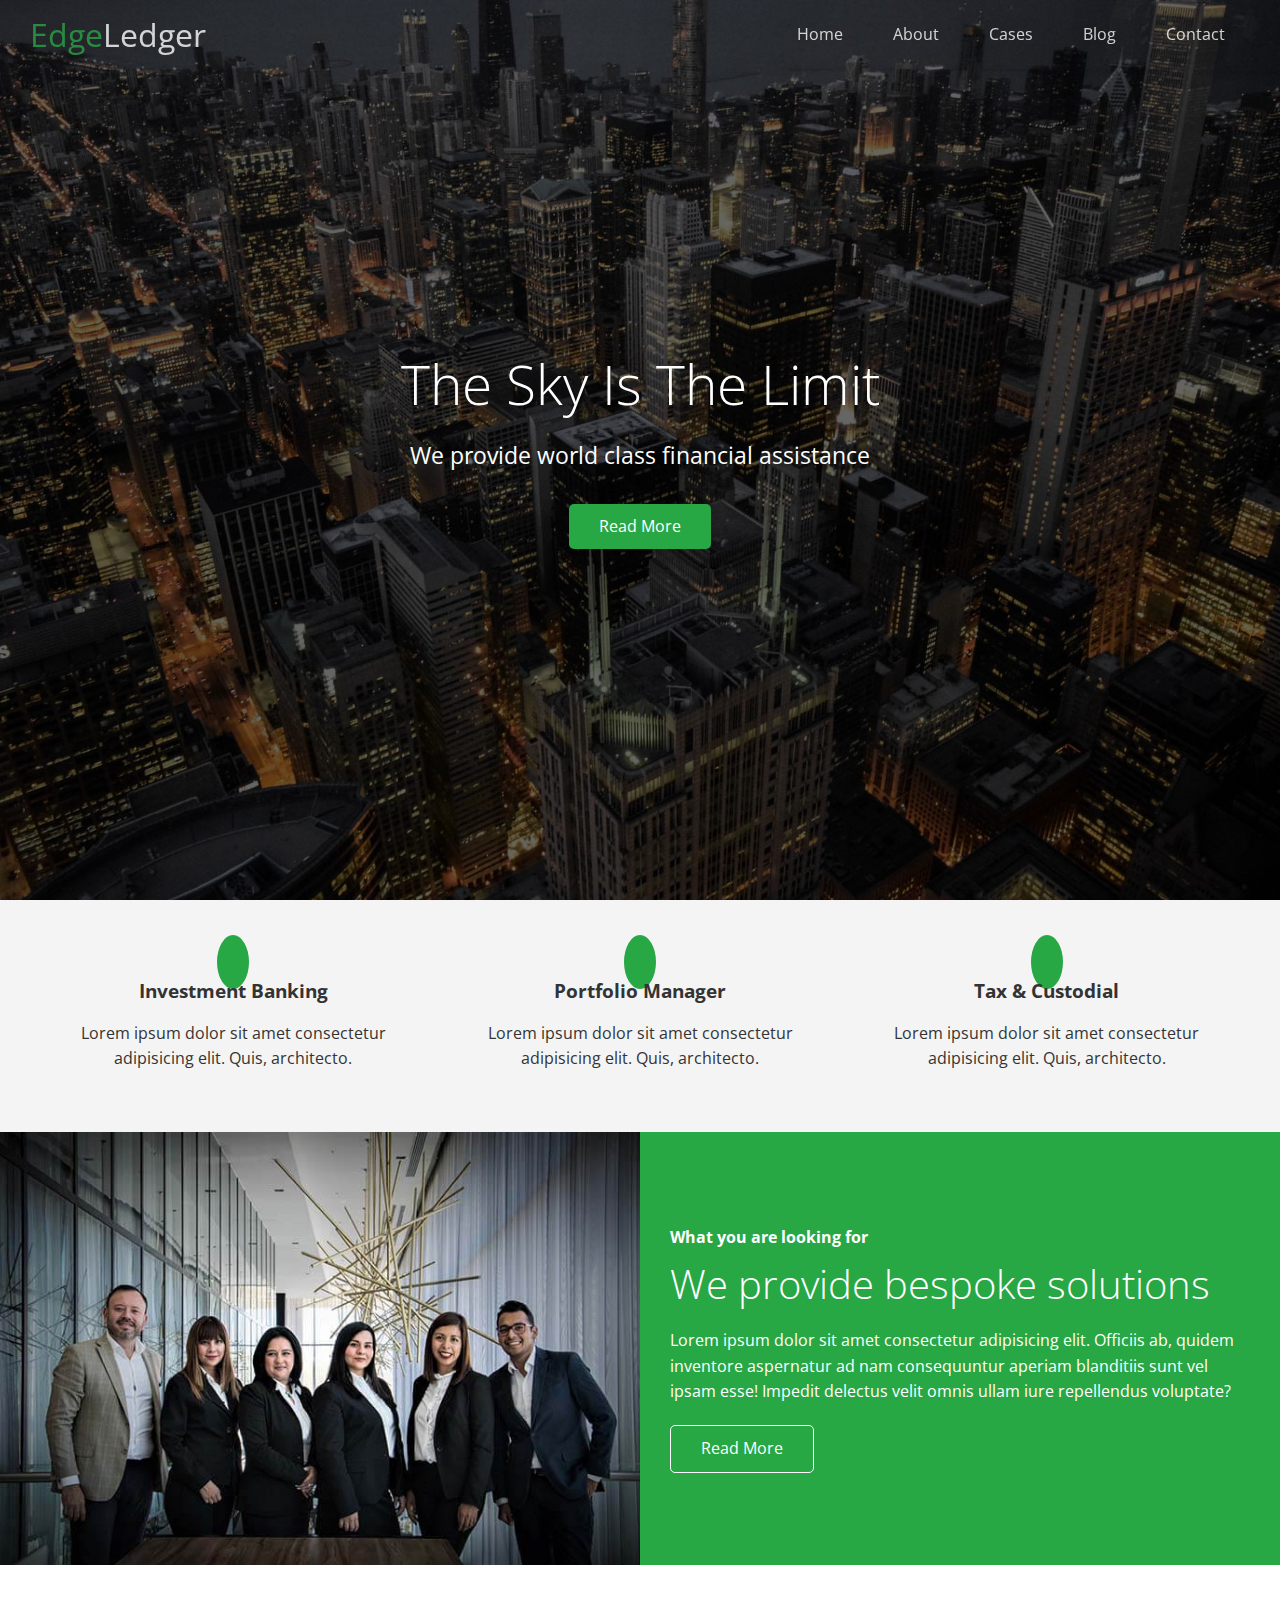
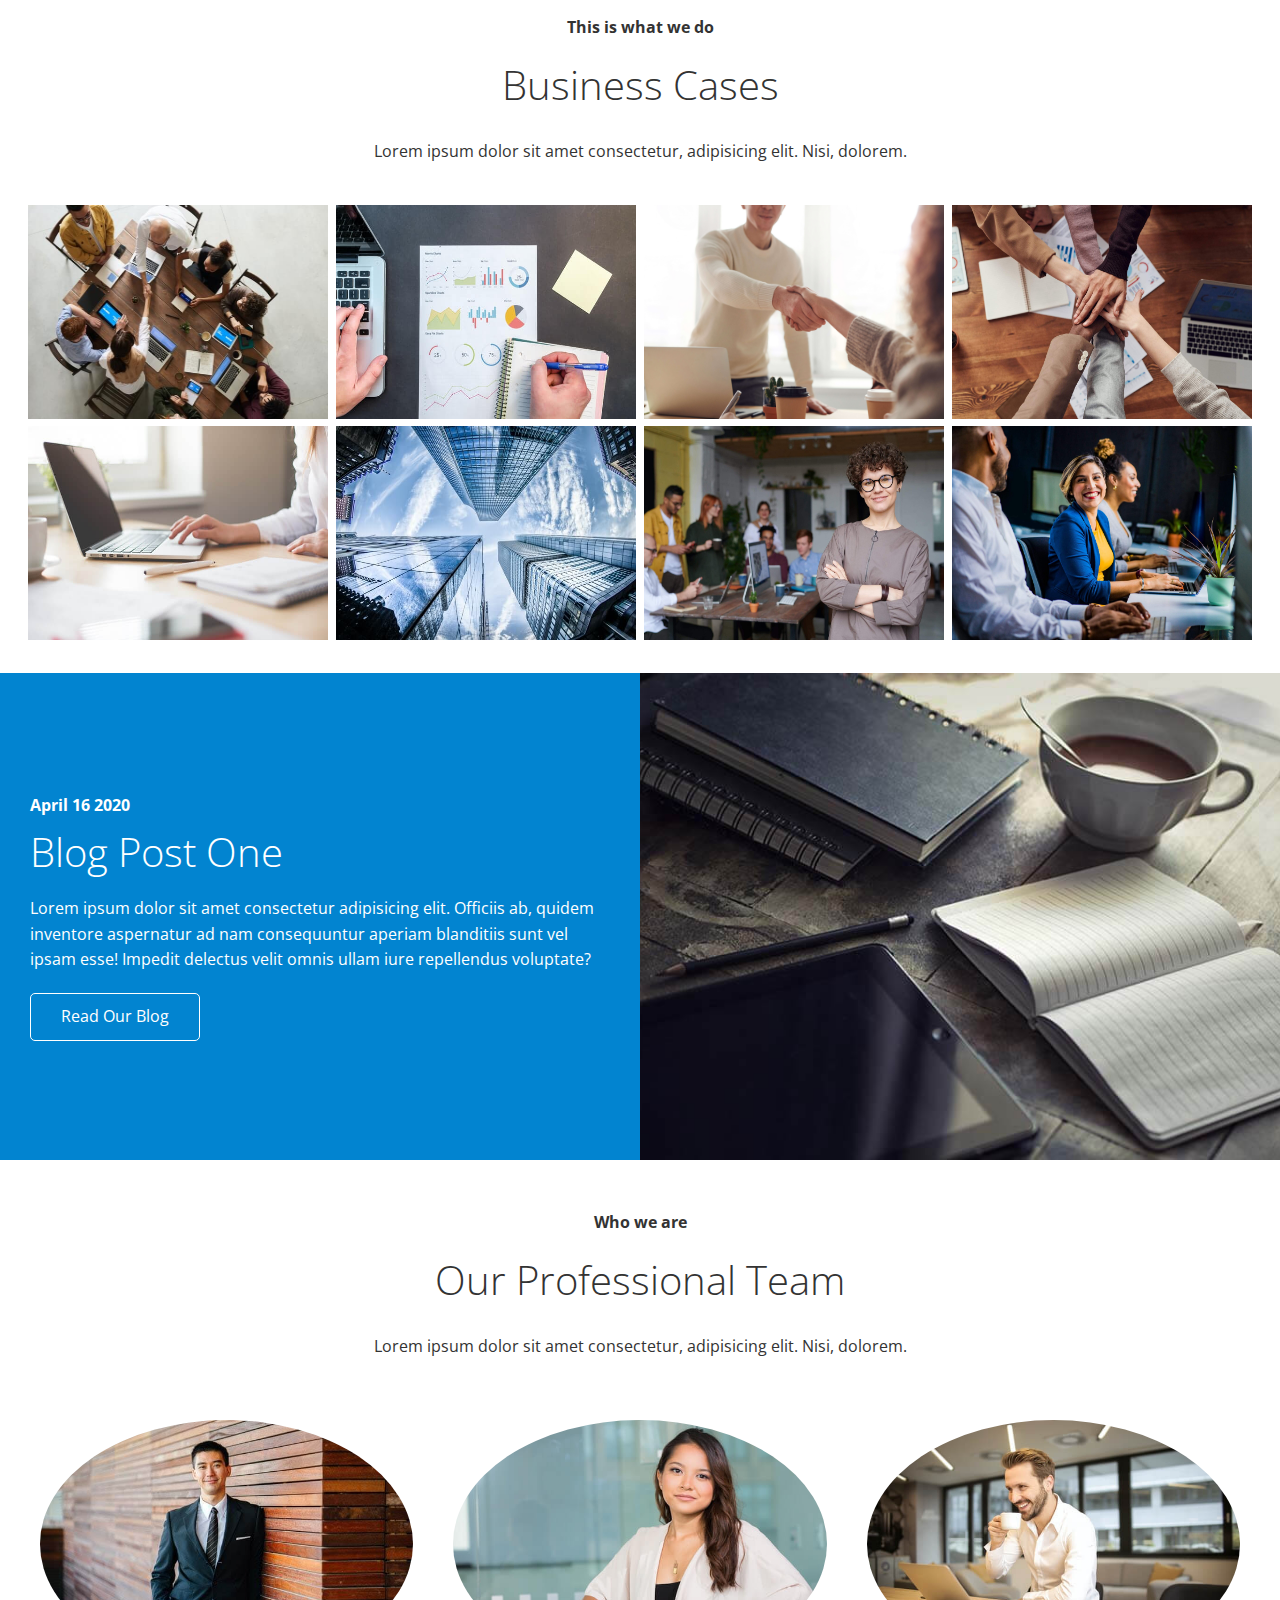
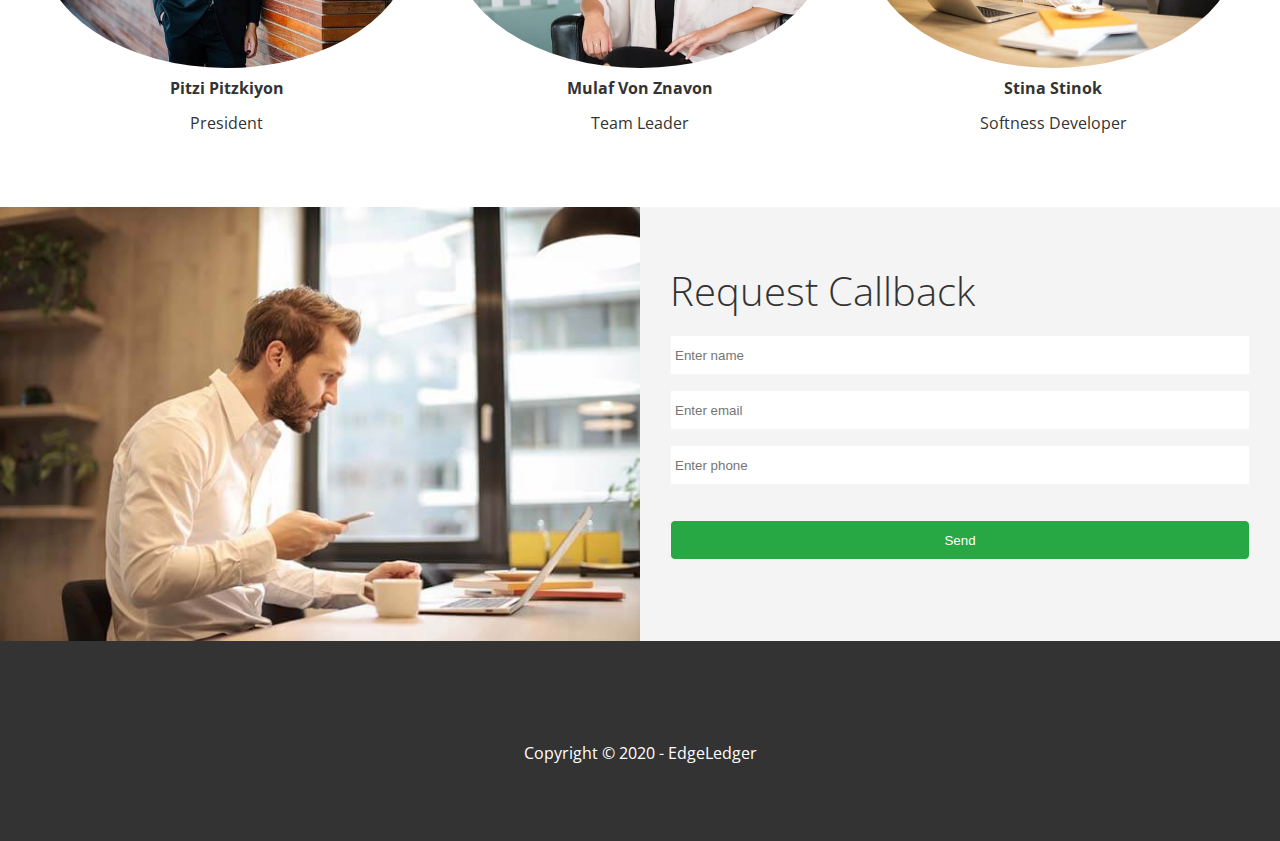
<file: index.html>
<!DOCTYPE html>
<html lang="en">

<head>
  <meta charset="UTF-8" />
  <meta http-equiv="X-UA-Compatible" content="IE=edge" />
  <meta name="viewport" content="width=device-width, initial-scale=1.0" />
  <link rel="shortcut icon" type="image/x-icon" href="favicon.ico">
  <link rel="stylesheet" href="https://cdnjs.cloudflare.com/ajax/libs/font-awesome/6.2.0/css/all.min.css"
    integrity="sha512-xh6O/CkQoPOWDdYTDqeRdPCVd1SpvCA9XXcUnZS2FmJNp1coAFzvtCN9BmamE+4aHK8yyUHUSCcJHgXloTyT2A=="
    crossorigin="anonymous" referrerpolicy="no-referrer" />
  <link rel="stylesheet" href="css/lightbox.min.css" />
  <link rel="stylesheet" href="css/utilities.css" />
  <link rel="stylesheet" href="css/style.css" />

  <title>Welcome To Edgeledger</title>
</head>

<body id="home">
  <header class="hero">
    <div id="navbar" class="navbar top">
      <h1 class="logo">
        <span class="text-primary"><i class="fas fa-book-open"></i> Edge</span>Ledger
      </h1>
      <nav>
        <ul>
          <li><a href="#home">Home</a></li>
          <li><a href="#about">About</a></li>
          <li><a href="#cases">Cases</a></li>
          <li><a href="#blog">Blog</a></li>
          <li><a href="#contact">Contact</a></li>
        </ul>
      </nav>
    </div>
    <div class="content">
      <h1>The Sky Is The Limit</h1>
      <p>We provide world class financial assistance</p>
      <a href="#about" class="btn">
        <i class="fas fa-chevron-right"></i>
        Read More</a>
    </div>
  </header>
  <main>

    <!-- About: Icons  -->

    <section id="about" class="icons bg-light">
      <div class="flex-items">
        <div>
          <i class="fas fa-university fa-2x"></i>
          <div>
            <h3>Investment Banking</h3>
            <p>Lorem ipsum dolor sit amet consectetur adipisicing elit. Quis, architecto.</p>
          </div>
        </div>
        <div>
          <i class="fas fa-book-reader fa-2x"></i>
          <div>
            <h3>Portfolio Manager</h3>
            <p>Lorem ipsum dolor sit amet consectetur adipisicing elit. Quis, architecto.</p>
          </div>
        </div>
        <div>
          <i class="fas fa-pencil-alt fa-2x"></i>
          <div>
            <h3>Tax & Custodial</h3>
            <p>Lorem ipsum dolor sit amet consectetur adipisicing elit. Quis, architecto.</p>
          </div>
        </div>
      </div>
    </section>

    <!-- About: Solution -->
    <section class="solutions flex-columns">
      <div class="row">
        <div class="column">
          <div class="column-1">
            <img src="img/home/people.jpg" alt="">
          </div>
        </div>
        <div class="column">
          <div class="column-2 bg-primary">
            <h4>What you are looking for</h4>
            <h2>We provide bespoke solutions</h2>
            <p>Lorem ipsum dolor sit amet consectetur adipisicing elit. Officiis ab, quidem inventore aspernatur ad nam
              consequuntur aperiam blanditiis sunt vel ipsam esse! Impedit delectus velit omnis ullam iure repellendus
              voluptate?</p>
            <a href="#" class="btn btn-outline">
              <i class="fas fa-chevron-right"></i>
              Read More
            </a>
          </div>
        </div>
      </div>
    </section>

    <!-- Cases -->
    <section id="cases" class="cases flex-grid section-padding">
      <header class="section-header">
        <h4>This is what we do</h4>
        <h2>Business Cases</h2>
        <p>Lorem ipsum dolor sit amet consectetur, adipisicing elit. Nisi, dolorem.</p>
      </header>
      <div class="row">

        <div class="column">
          <a href="img/cases/cases1.jpg" data-lightbox="cases"
            data-title="Lorem ipsum dolor sit amet consectetur, adipisicing elit. Nisi, dolorem.">
            <img src="img/cases/cases1.jpg" alt="">
          </a>
          <a href="img/cases/cases2.jpg" data-lightbox="cases"
            data-title="Lorem ipsum, dolor sit amet consectetur adipisicing elit. Odio, atque.">
            <img src="img/cases/cases2.jpg" alt="">
          </a>
        </div>

        <div class="column">
          <a href="img/cases/cases3.jpg" data-lightbox="cases"
            data-title="Lorem ipsum dolor sit amet consectetur, adipisicing elit. Nisi, dolorem.">
            <img src="img/cases/cases3.jpg" alt="">
          </a>
          <a href="img/cases/cases4.jpg" data-lightbox="cases"
            data-title="Lorem ipsum dolor sit amet consectetur, adipisicing elit. Nisi, dolorem.">
            <img src="img/cases/cases4.jpg" alt="">
          </a>
        </div>

        <div class="column">
          <a href="img/cases/cases5.jpg" data-lightbox="cases"
            data-title="Lorem ipsum dolor sit amet consectetur, adipisicing elit. Nisi, dolorem.">
            <img src="img/cases/cases5.jpg" alt="">
          </a>
          <a href="img/cases/cases6.jpg" data-lightbox="cases"
            data-title="Lorem ipsum, dolor sit amet consectetur adipisicing elit. Odio, atque.">
            <img src="img/cases/cases6.jpg" alt="">
          </a>
        </div>
        <div class="column">

          <a href="img/cases/cases7.jpg" data-lightbox="cases"
            data-title="Lorem ipsum dolor sit amet consectetur, adipisicing elit. Nisi, dolorem.">
            <img src="img/cases/cases7.jpg" alt="">
          </a>
          <a href="img/cases/cases8.jpg" data-lightbox="cases"
            data-title="Lorem ipsum, dolor sit amet consectetur adipisicing elit. Odio, atque.">
            <img src="img/cases/cases8.jpg" alt="">
          </a>
        </div>

      </div>
    </section>

    <!-- Blog -->

    <section id="blog" class="blog flex-columns flex-reverse">
      <div class="row">
        <div class="column">
          <div class="column-1">
            <img src="img/home/blog.jpg" alt="">
          </div>
        </div>
        <div class="column">
          <div class="column-2 bg-secondary">
            <h4>April 16 2020</h4>
            <h2>Blog Post One</h2>
            <p>Lorem ipsum dolor sit amet consectetur adipisicing elit. Officiis ab, quidem inventore aspernatur ad nam
              consequuntur aperiam blanditiis sunt vel ipsam esse! Impedit delectus velit omnis ullam iure repellendus
              voluptate?</p>
            <a href="blog.html" class="btn btn-outline">
              <i class="fas fa-chevron-right"></i>
              Read Our Blog
            </a>
          </div>
        </div>
      </div>
    </section>

    <!-- Team -->

    <section id="team" class="team section-padding">
      <header class="section-header">
        <h4>Who we are</h4>
        <h2>Our Professional Team</h2>
        <p>Lorem ipsum dolor sit amet consectetur, adipisicing elit. Nisi, dolorem.</p>
      </header>
      <div class="flex-items">
        <div>
          <img src="img/team/person1.jpg" alt="">
          <h4>Pitzi Pitzkiyon</h4>
          <p>President</p>
        </div>
        <div>
          <img src="img/team/person2.jpg" alt="">
          <h4>Mulaf Von Znavon</h4>
          <p>Team Leader</p>
        </div>
        <div>
          <img src="img/team/person3.jpg" alt="">
          <h4>Stina Stinok</h4>
          <p>Softness Developer</p>
        </div>
      </div>
    </section>

    <!-- Contact -->

    <section id="contact" class="contact solutions flex-columns">
      <div class="row">
        <div class="column">
          <div class="column-1">
            <img src="img/home/contact.jpg" alt="">
          </div>
        </div>
        <div class="column">
          <div class="column-2 bg-light">
            <h2>Request Callback</h2>
            <form action="process.php" method="POST" class="callback-form">
              <div class="form-control">
                <label for="name"></label>
                <input type="text" name="name" id="name" placeholder="Enter name">
              </div>
              <div class="form-control">
                <label for="email"></label>
                <input type="email" name="email" id="email" placeholder="Enter email">
              </div>
              <div class="form-control">
                <label for="phone"></label>
                <input type="text" name="phone" id="phone" placeholder="Enter phone">
              </div>
              <input type="submit" value="Send" id="submit" class="btn">
            </form>
          </div>
        </div>
      </div>
    </section>
  </main>

  <footer class="footer bg-dark">
    <div class="social">
      <a href="#"><i class="fab fa-facebook fa-2x"></i></a>
      <a href="#"><i class="fab fa-twitter fa-2x"></i></a>
      <a href="#"><i class="fab fa-youtube fa-2x"></i></a>
      <a href="#"><i class="fab fa-linkedin fa-2x"></i></a>
    </div>
    <p>Copyright &copy; 2020 - EdgeLedger</p>
  </footer>

  <script src="https://code.jquery.com/jquery-3.6.1.min.js"
    integrity="sha256-o88AwQnZB+VDvE9tvIXrMQaPlFFSUTR+nldQm1LuPXQ=" crossorigin="anonymous"></script>

  <script src="js/lightbox.min.js"></script>

  <script>
    const navbar = document.getElementById('navbar');

    let scrolled = false;

    window.onscroll = function () {
      if (window.pageYOffset > 100) {
        navbar.classList.remove('top');
        if (!scrolled) {
          navbar.style.transform = 'translateY(-70px)';
        }
        setTimeout(function () {
          navbar.style.transform = 'translateY(0px)';
          scrolled = true;
        }, 200)
      } else {
        navbar.classList.add('top');
        scrolled = false;
      }
    }

    // Smooth Scrolling
    $('#navbar a').on('click', function (e) {
      if (this.hash !== '') {
        e.preventDefault();

        const hash = this.hash;

        $('html, body').animate(
          {
            scrollTop: $(hash).offset().top - 100,
          },
          800
        );
      }
    });
  </script>

</body>

</html>
</file>
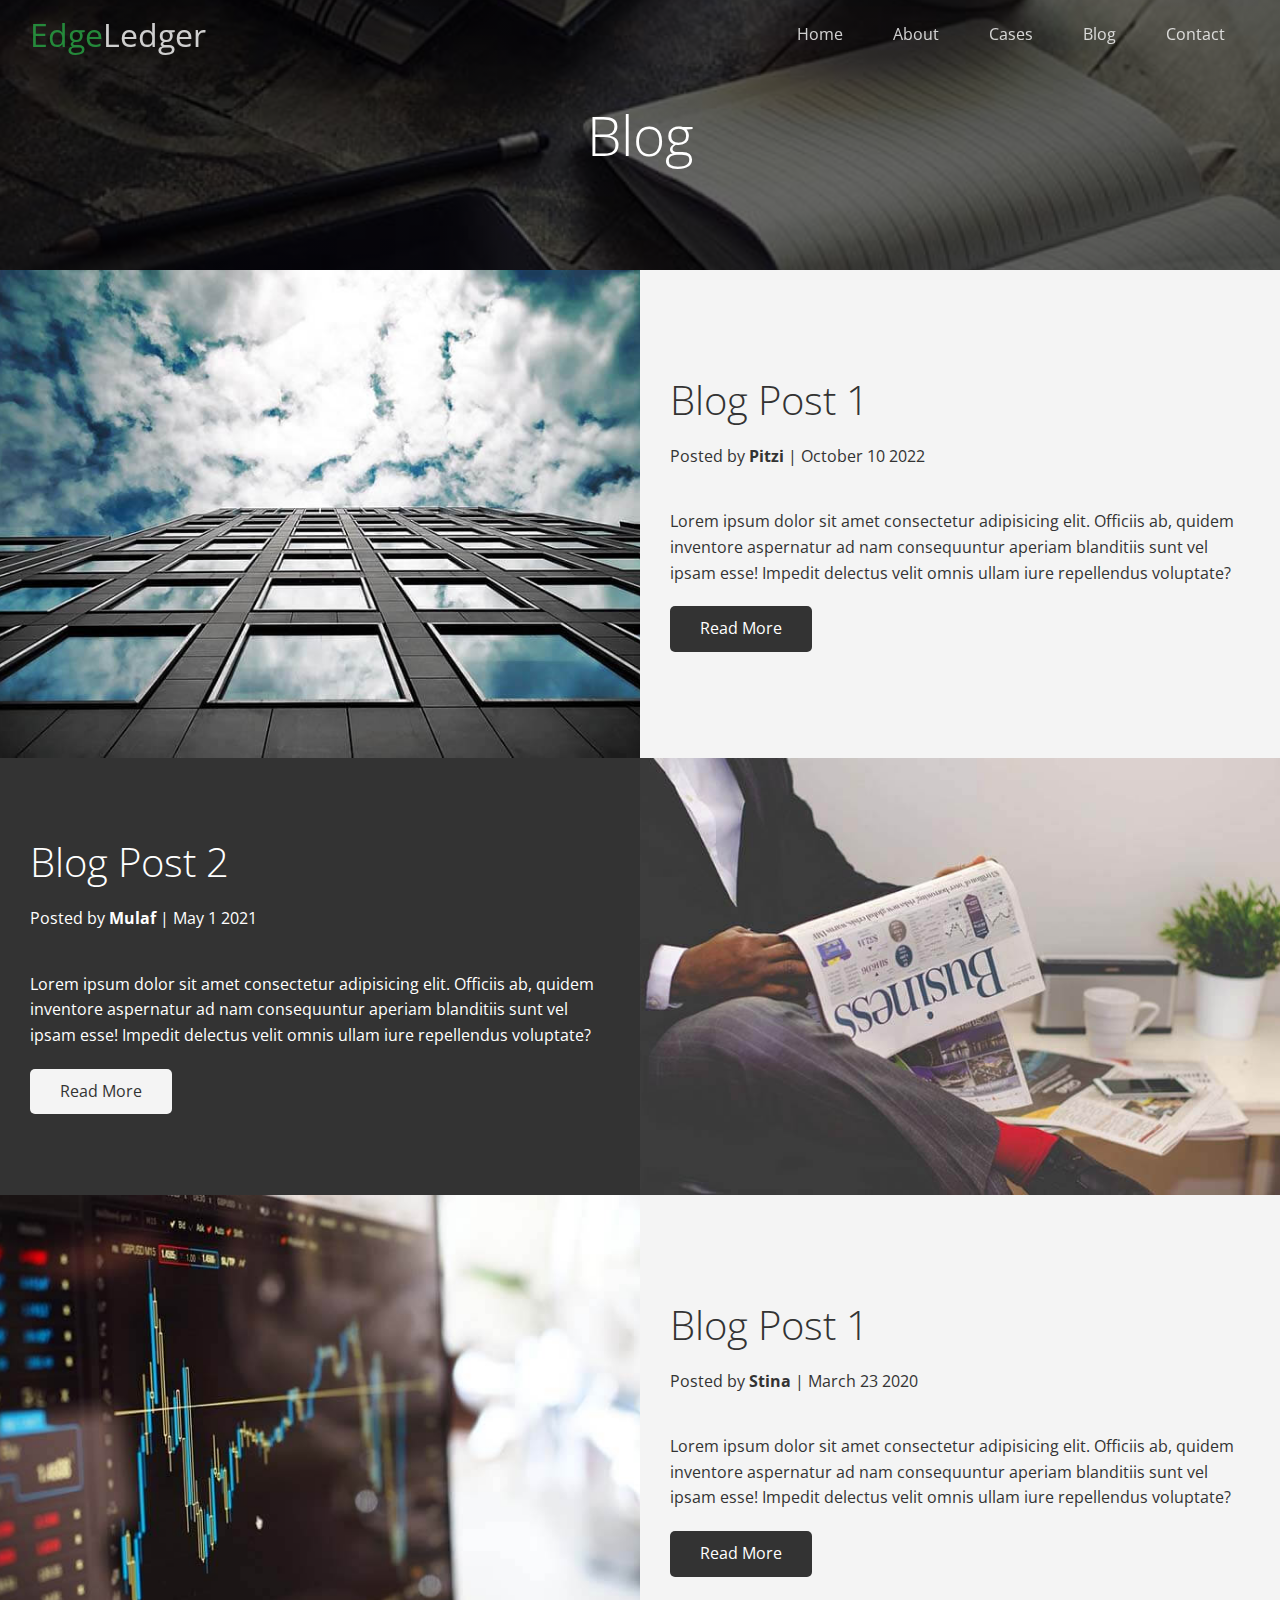
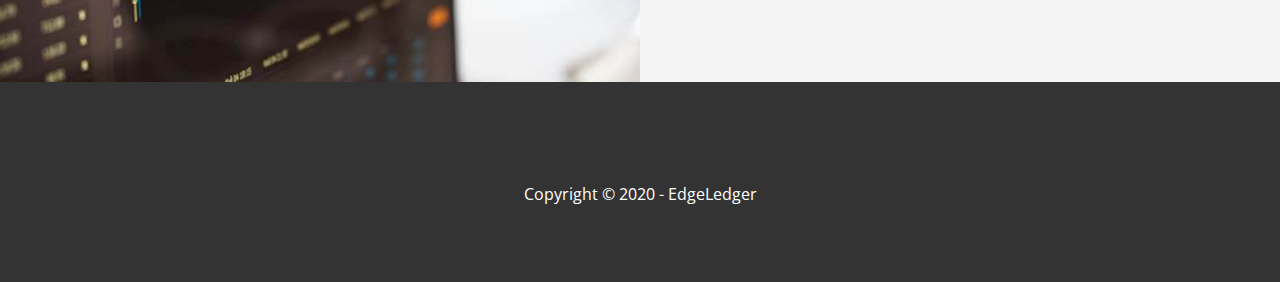
<file: blog.html>
<!DOCTYPE html>
<html lang="en">

<head>
  <meta charset="UTF-8" />
  <meta http-equiv="X-UA-Compatible" content="IE=edge" />
  <meta name="viewport" content="width=device-width, initial-scale=1.0" />
  <link rel="stylesheet" href="https://cdnjs.cloudflare.com/ajax/libs/font-awesome/6.2.0/css/all.min.css"
    integrity="sha512-xh6O/CkQoPOWDdYTDqeRdPCVd1SpvCA9XXcUnZS2FmJNp1coAFzvtCN9BmamE+4aHK8yyUHUSCcJHgXloTyT2A=="
    crossorigin="anonymous" referrerpolicy="no-referrer" />
  <link rel="stylesheet" href="css/utilities.css" />
  <link rel="stylesheet" href="css/style.css" />

  <title>Read Our Blog</title>
</head>

<body id="home">
  <header class="hero blog">
    <div id="navbar" class="navbar top">
      <h1 class="logo">
        <span class="text-primary"><i class="fas fa-book-open"></i> Edge</span>Ledger
      </h1>
      <nav>
        <ul>
          <li><a href="index.html">Home</a></li>
          <li><a href="index.html#about">About</a></li>
          <li><a href="index.html#cases">Cases</a></li>
          <li><a href="index.html#blog">Blog</a></li>
          <li><a href="index.html#contact">Contact</a></li>
        </ul>
      </nav>
    </div>
    <div class="content">
      <h1>Blog</h1>
    </div>
  </header>

  <main>
    <article class="flex-columns">
      <div class="row">
        <div class="column">
          <div class="column-1">
            <img src="img/blog/blog1.jpg" alt="">
          </div>
        </div>
        <div class="column">
          <div class="column-2 bg-light">
            <h2>Blog Post 1</h2>
            <p class="meta">
              <i class="fas fa-user"></i> Posted by <strong>Pitzi</strong> | October 10 2022
            </p>
            <p>Lorem ipsum dolor sit amet consectetur adipisicing elit. Officiis ab, quidem inventore aspernatur ad nam
              consequuntur aperiam blanditiis sunt vel ipsam esse! Impedit delectus velit omnis ullam iure repellendus
              voluptate?</p>
            <a href="post.html" class="btn btn-dark">
              <i class="fas fa-chevron-right"></i>
              Read More
            </a>
          </div>
        </div>
      </div>
    </article>

    <article class="flex-columns flex-reverse">
      <div class="row">
        <div class="column">
          <div class="column-1">
            <img src="img/blog/blog2.jpg" alt="">
          </div>
        </div>
        <div class="column">
          <div class="column-2 bg-dark">
            <h2>Blog Post 2</h2>
            <p class="meta">
              <i class="fas fa-user"></i> Posted by <strong>Mulaf</strong> | May 1 2021
            </p>
            <p>Lorem ipsum dolor sit amet consectetur adipisicing elit. Officiis ab, quidem inventore aspernatur ad nam
              consequuntur aperiam blanditiis sunt vel ipsam esse! Impedit delectus velit omnis ullam iure repellendus
              voluptate?</p>
            <a href="post.html" class="btn btn-light">
              <i class="fas fa-chevron-right"></i>
              Read More
            </a>
          </div>
        </div>
      </div>
    </article>

    <article class="flex-columns">
      <div class="row">
        <div class="column">
          <div class="column-1">
            <img src="img/blog/blog3.jpg" alt="">
          </div>
        </div>
        <div class="column">
          <div class="column-2 bg-light">
            <h2>Blog Post 1</h2>
            <p class="meta">
              <i class="fas fa-user"></i> Posted by <strong>Stina</strong> | March 23 2020
            </p>
            <p>Lorem ipsum dolor sit amet consectetur adipisicing elit. Officiis ab, quidem inventore aspernatur ad nam
              consequuntur aperiam blanditiis sunt vel ipsam esse! Impedit delectus velit omnis ullam iure repellendus
              voluptate?</p>
            <a href="post.html" class="btn btn-dark">
              <i class="fas fa-chevron-right"></i>
              Read More
            </a>
          </div>
        </div>
      </div>
    </article>

  </main>

  <footer class="footer bg-dark">
    <div class="social">
      <a href="#"><i class="fab fa-facebook fa-2x"></i></a>
      <a href="#"><i class="fab fa-twitter fa-2x"></i></a>
      <a href="#"><i class="fab fa-youtube fa-2x"></i></a>
      <a href="#"><i class="fab fa-linkedin fa-2x"></i></a>
    </div>
    <p>Copyright &copy; 2020 - EdgeLedger</p>
  </footer>

  <script>
    const navbar = document.getElementById('navbar');

    let scrolled = false;

    window.onscroll = function () {
      if (window.pageYOffset > 100) {
        navbar.classList.remove('top');
        if (!scrolled) {
          navbar.style.transform = 'translateY(-70px)';
        }
        setTimeout(function () {
          navbar.style.transform = 'translateY(0px)';
          scrolled = true;
        }, 200)
      } else {
        navbar.classList.add('top');
        scrolled = false;
      }
    }
  </script>

</body>

</html>
</file>
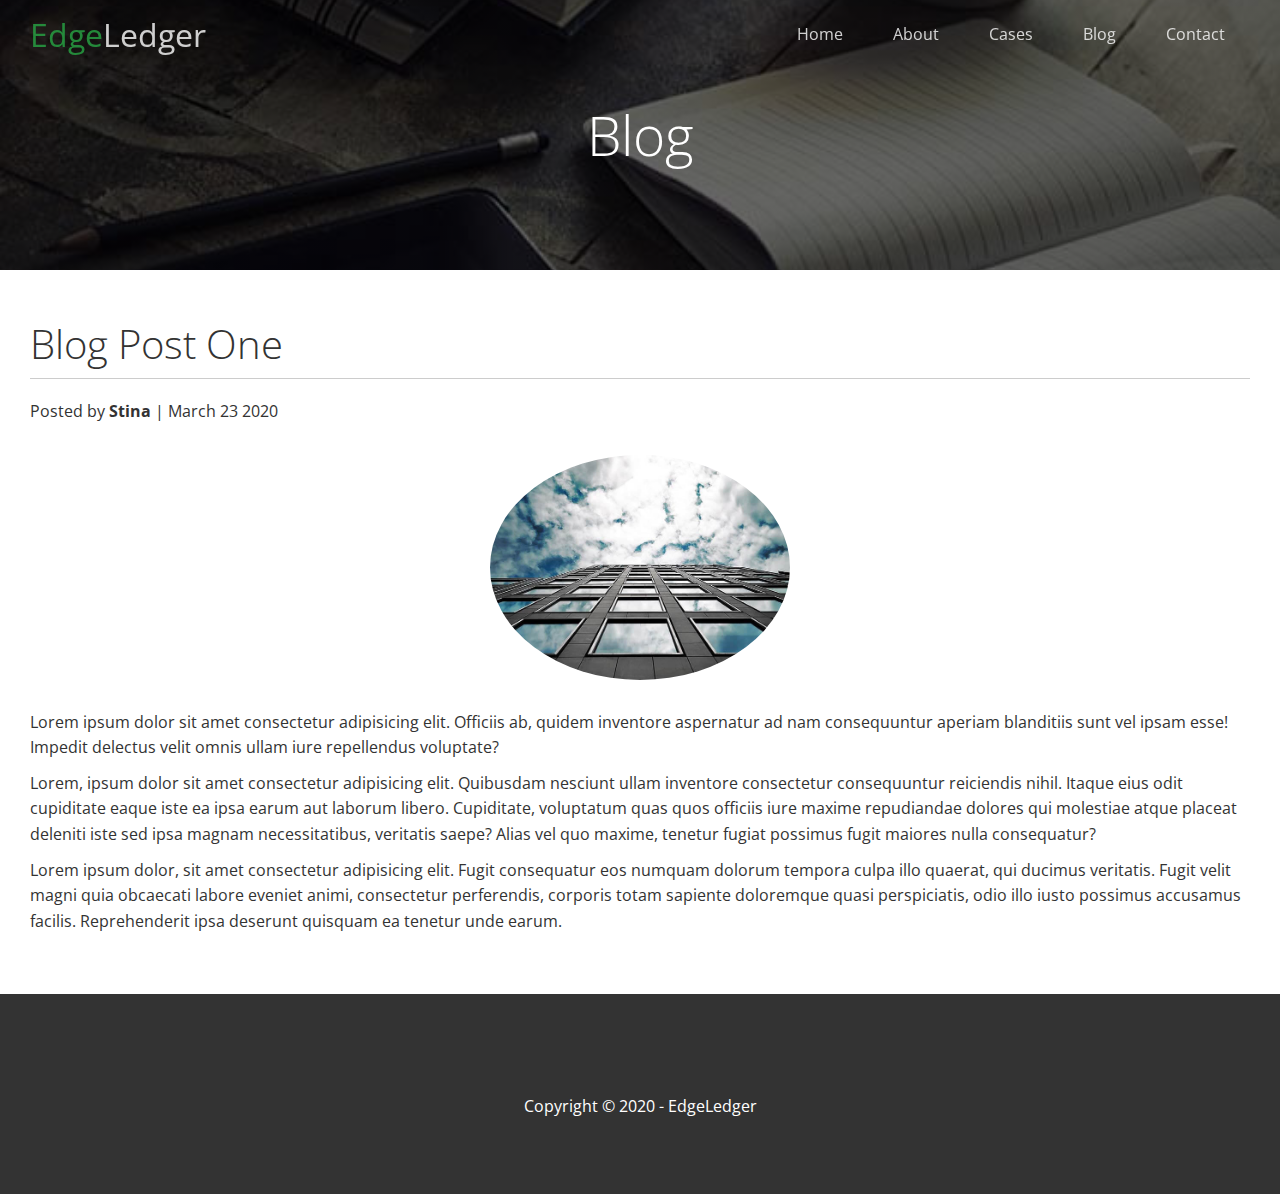
<file: post.html>
<!DOCTYPE html>
<html lang="en">

<head>
  <meta charset="UTF-8" />
  <meta http-equiv="X-UA-Compatible" content="IE=edge" />
  <meta name="viewport" content="width=device-width, initial-scale=1.0" />
  <link rel="stylesheet" href="https://cdnjs.cloudflare.com/ajax/libs/font-awesome/6.2.0/css/all.min.css"
    integrity="sha512-xh6O/CkQoPOWDdYTDqeRdPCVd1SpvCA9XXcUnZS2FmJNp1coAFzvtCN9BmamE+4aHK8yyUHUSCcJHgXloTyT2A=="
    crossorigin="anonymous" referrerpolicy="no-referrer" />
  <link rel="stylesheet" href="css/utilities.css" />
  <link rel="stylesheet" href="css/style.css" />

  <title>Read Our Blog</title>
</head>

<body id="home">
  <header class="hero blog">
    <div id="navbar" class="navbar top">
      <h1 class="logo">
        <span class="text-primary"><i class="fas fa-book-open"></i> Edge</span>Ledger
      </h1>
      <nav>
        <ul>
          <li><a href="index.html">Home</a></li>
          <li><a href="index.html#about">About</a></li>
          <li><a href="index.html#cases">Cases</a></li>
          <li><a href="index.html#blog">Blog</a></li>
          <li><a href="index.html#contact">Contact</a></li>
        </ul>
      </nav>
    </div>
    <div class="content">
      <h1>Blog</h1>
    </div>
  </header>

  <main>
    <section class="post">
      <h2>Blog Post One</h2>
      <p class="meta">
        <i class="fas fa-user"></i> Posted by <strong>Stina</strong> | March 23 2020
      </p>
      <img src="img/blog/blog1.jpg" alt="">
      <p>Lorem ipsum dolor sit amet consectetur adipisicing elit. Officiis ab, quidem inventore aspernatur ad nam
        consequuntur aperiam blanditiis sunt vel ipsam esse! Impedit delectus velit omnis ullam iure repellendus
        voluptate?</p>
      <p>Lorem, ipsum dolor sit amet consectetur adipisicing elit. Quibusdam nesciunt ullam inventore consectetur
        consequuntur reiciendis nihil. Itaque eius odit cupiditate eaque iste ea ipsa earum aut laborum libero.
        Cupiditate, voluptatum quas quos officiis iure maxime repudiandae dolores qui molestiae atque placeat deleniti
        iste sed ipsa magnam necessitatibus, veritatis saepe? Alias vel quo maxime, tenetur fugiat possimus fugit
        maiores nulla consequatur?</p>
      <p>Lorem ipsum dolor, sit amet consectetur adipisicing elit. Fugit consequatur eos numquam dolorum tempora culpa
        illo quaerat, qui ducimus veritatis. Fugit velit magni quia obcaecati labore eveniet animi, consectetur
        perferendis, corporis totam sapiente doloremque quasi perspiciatis, odio illo iusto possimus accusamus facilis.
        Reprehenderit ipsa deserunt quisquam ea tenetur unde earum.</p>
    </section>
  </main>

  <footer class="footer bg-dark">
    <div class="social">
      <a href="#"><i class="fab fa-facebook fa-2x"></i></a>
      <a href="#"><i class="fab fa-twitter fa-2x"></i></a>
      <a href="#"><i class="fab fa-youtube fa-2x"></i></a>
      <a href="#"><i class="fab fa-linkedin fa-2x"></i></a>
    </div>
    <p>Copyright &copy; 2020 - EdgeLedger</p>
  </footer>

  <script>
    const navbar = document.getElementById('navbar');

    let scrolled = false;

    window.onscroll = function () {
      if (window.pageYOffset > 100) {
        navbar.classList.remove('top');
        if (!scrolled) {
          navbar.style.transform = 'translateY(-70px)';
        }
        setTimeout(function () {
          navbar.style.transform = 'translateY(0px)';
          scrolled = true;
        }, 200)
      } else {
        navbar.classList.add('top');
        scrolled = false;
      }
    }
  </script>
</body>

</html>
</file>
<file: css/utilities.css>
/* Text colours */

.text-primary {
  color: #28a745;
}

.text-secondary {
  color: #0284d0;
}

/* Button */

.btn {
  cursor: pointer;
  display: inline-block;
  padding: 10px 30px;
  color: #fff;
  background-color: #28a745;
  border: none;
  border-radius: 5px;
}

.btn:hover {
  opacity: 0.9;
}

.btn-primary,
.bg-primary {
  background: #28a745;
  color: #fff;
}

.btn-secondary,
.bg-secondary {
  background: #0284d0;
  color: #fff;
}

.btn-dark,
.bg-dark {
  background: #333;
  color: #fff;
}

.btn-light,
.bg-light {
  background: #f4f4f4;
  color: #333;
}

.btn-outline {
  background: transparent;
  border: 1px solid #fff;
}

/* Flex items */

.flex-items {
  display: flex;
  text-align: center;
  justify-content: center;
  text-align: center;
  height: 100%;
}

.flex-items > div {
  padding: 20px;
}

/* Flex columns */

.flex-columns.flex-reverse .row {
  flex-direction: row-reverse;
}

.flex-columns .row {
  display: flex;
  flex-direction: row;
  flex-wrap: wrap;
  width: 100%;
}

.flex-columns .column {
  display: flex;
  flex-direction: column;
  flex-basis: 100%;
  flex: 1;
}

.flex-columns .column .column-1,
.flex-columns .column .column-2 {
  height: 100%;
}

.flex-columns img {
  width: 100%;
  height: 100%;
  object-fit: cover;
}

.flex-columns .column-2 {
  display: flex;
  flex-direction: column;
  align-items: flex-start;
  justify-content: center;
  padding: 30px;
}

.flex-columns h2 {
  font-size: 40px;
  font-weight: 100;
}

.flex-columns h4 {
  margin-bottom: 10px;
}

.flex-columns p {
  margin: 20px 0;
}

/* Section header */

.section-header {
  padding: 30px;
  display: flex;
  flex-direction: column;
  align-items: center;
  justify-content: center;
  text-align: center;
}

.section-header h2 {
  font-size: 40px;
  margin: 20px 0;
}

.section-padding {
  padding: 20px 20px 40px;
}

/* Flex grid */
.flex-grid .row {
  display: flex;
  flex-wrap: wrap;
  padding: 0 4px;
}

.flex-grid .column {
  flex: 25%;
  max-width: 25%;
  padding: 0 4px;
}

.flex-grid .column img {
  height: 50%;
}
</file>
<file: css/style.css>
@import url('https://fonts.googleapis.com/css2?family=Open+Sans:wght@300;400&display=swap');

* {
  box-sizing: border-box;
  padding: 0;
  margin: 0;
}

body {
  font-family: 'Open Sans', sans-serif;
  background: #fff;
  color: #333;
  line-height: 1.6;
}

ul {
  list-style: none;
}

a {
  color: #333;
  text-decoration: none;
}

h1,
h2 {
  font-weight: 300;
  line-height: 1.2;
}

p {
  margin: 10px 0;
}

img {
  width: 100%;
}

/* Navbar */

.navbar {
  display: flex;
  align-items: center;
  justify-content: space-between;
  background-color: #333;
  color: #fff;
  opacity: 0.8;
  width: 100%;
  height: 70px;
  position: fixed;
  top: 0px;
  padding: 0 30px;
  transition: 0.5s;
}

.navbar.top {
  background: transparent;
}

.navbar a {
  color: #fff;
  padding: 10px 20px;
  margin: 0 5px;
}

.navbar a:hover {
  border-bottom: #28a745 2px solid;
}

ul {
  display: flex;
}

.navbar .logo {
  font-weight: 400;
}

/* Header */

.hero {
  background: linear-gradient(rgba(0, 0, 0, 0.6), rgba(0, 0, 0, 0.6)),
    url('../img/home/showcase.jpg') no-repeat center center/cover;
  height: 100vh;
  color: #fff;
}

.hero .content {
  display: flex;
  flex-direction: column;
  align-items: center;
  justify-content: center;
  text-align: center;
  height: 100%;
  padding: 0 20px;
}

.hero .content h1 {
  font-size: 55px;
}

.hero .content p {
  font-size: 23px;
  max-width: 600px;
  margin: 20px 0 30px;
}

/* .hero::before {
  content: '';
  position: absolute;
  top: 0;
  left: 0;
  width: 100%;
  height: 100%;
  background: rgba(0, 0, 0, 0.6);
}

.hero * {
  z-index: 10;
} */

.hero.blog {
  background: linear-gradient(rgba(0, 0, 0, 0.6), rgba(0, 0, 0, 0.6)),
    url(../img/home/blog.jpg) no-repeat center center/cover;
  height: 30vh;
}

/* Icons */

.icons {
  padding: 30px;
}

.icons h3 {
  font-weight: bold;
  margin-bottom: 15px;
}

.icons i {
  background-color: #28a745;
  color: #fff;
  padding: 1rem;
  border-radius: 50%;
  margin-bottom: 15px;
}

.cases img:hover {
  opacity: 0.7;
}

.team img {
  border-radius: 50%;
}

/* Callback form */

.callback-form {
  width: 100%;
  padding: 20px 0;
}

.callback-form .label {
  display: block;
  margin-bottom: 5px;
}

.callback-form .form-control {
  margin-bottom: 15px;
}

.callback-form input {
  width: 100%;
  padding: 4px;
  height: 40px;
  border: #f5f5f5 1px solid;
}

.callback-form input:focus {
  outline-color: #28a745;
}

.callback-form .btn {
  padding: 12px 0;
  margin-top: 20px;
}

/* Post */

.post {
  padding: 50px 30px;
}

.post h2 {
  font-size: 40px;
  margin-bottom: 20px;
  padding-bottom: 10px;
  border-bottom: #ccc solid 1px;
}

.post .meta {
  margin-bottom: 30px;
}

.post img {
  width: 300px;
  border-radius: 50%;
  display: block;
  margin: 0 auto 30px;
}

/* Footer */
.footer {
  display: flex;
  flex-direction: column;
  align-items: center;
  justify-content: center;
  text-align: center;
  height: 200px;
}

.footer a {
  color: #fff;
}

.footer a:hover {
  color: #28a745;
}

.footer .social > * {
  margin: 0 15px;
}

/* Mobile  */

@media (max-width: 480px) {
  .flex-grid .column {
    flex: 100%;
    max-width: 100%;
  }

  .flex-grid .column img {
    height: unset;
  }
}

@media (min-width: 481px) and (max-width: 767px) {
  .flex-grid .column {
    flex: 50%;
    max-width: 50%;
    margin-bottom: 14px;
  }

  .flex-grid .column img {
    height: 50%;
  }
}

@media (max-width: 768px) {
  .navbar {
    flex-direction: column;
    height: 120px;
    padding: 20px;
  }

  .navbar a {
    padding: 10px 10px;
    margin: 0 3px;
  }

  .flex-items {
    flex-direction: column;
  }

  .flex-columns .column {
    flex: 100%;
    max-width: 100%;
  }

  .team img {
    width: 70%;
  }
}
</file>
